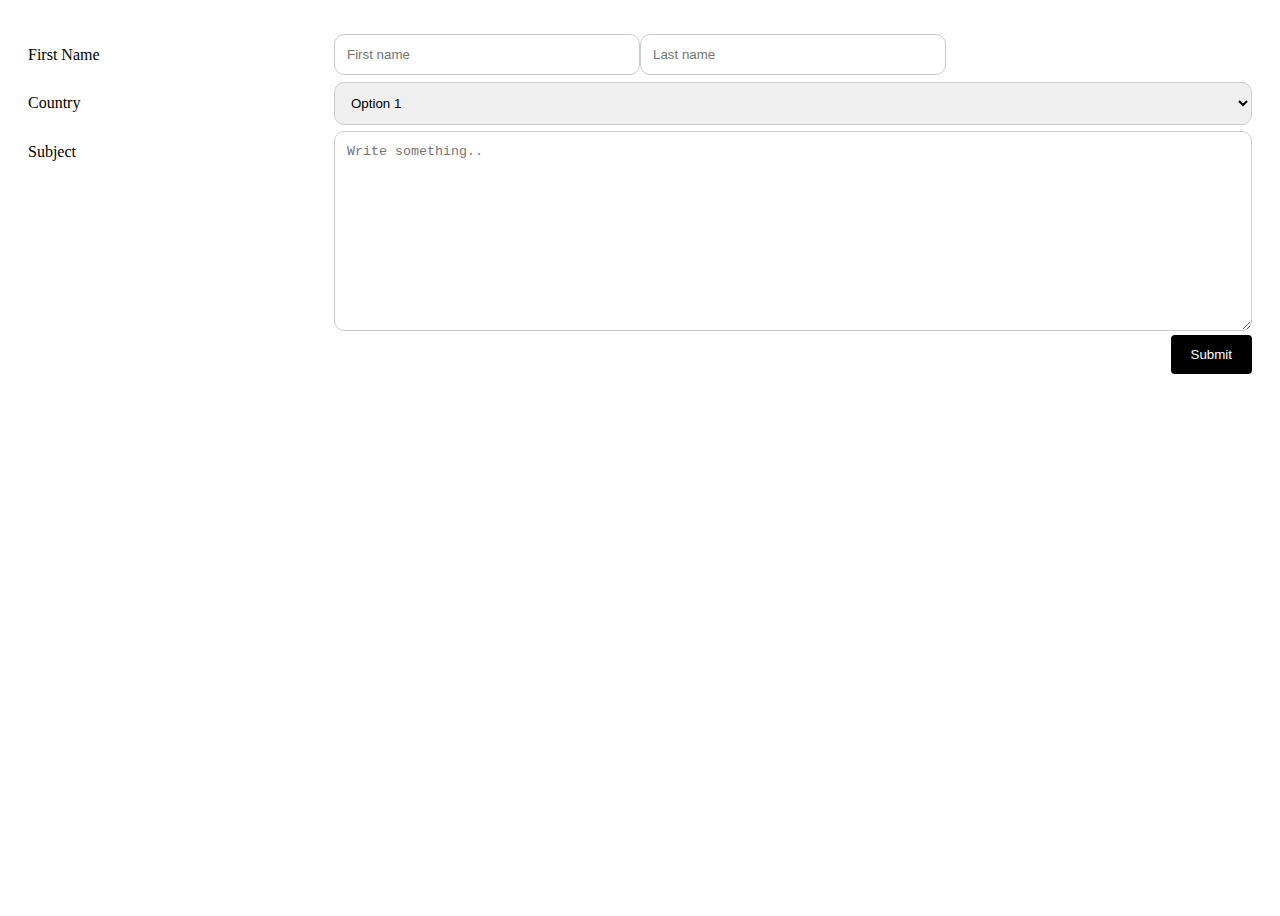
<file: forms/index.html>
<!DOCTYPE html>
<html lang="en">
<head>
    <meta charset="UTF-8">
    <meta name="viewport" content="width=device-width, initial-scale=1.0">
    <link href="./form.css" rel="stylesheet" />
    <title>Html 5 Form</title>
</head>
<body>
    <div class="container">
        <form action="/action_page.php">
        <div class="row">
          <div class="col-25">
            <label for="fname">First Name</label>
          </div>
          <div class="col-25">
            <input type="text" id="fname" name="firstname" placeholder="First name">
          </div>
          <div class="col-25">
            <input type="text" id="lname" name="lastname" placeholder="Last name">
          </div>
        </div>
        <div class="row">
          <div class="col-25">
            <label for="country">Country</label>
          </div>
          <div class="col-75">
            <select id="country" name="country">
              <option value="australia">Option 1</option>
              <option value="canada">Option 2</option>
              <option value="usa">Option 3</option>
            </select>
          </div>
        </div>
        <div class="row">
          <div class="col-25">
            <label for="subject">Subject</label>
          </div>
          <div class="col-75">
            <textarea id="subject" name="subject" placeholder="Write something.." style="height:200px"></textarea>
          </div>
        </div>
        <div class="row">
          <input type="submit" value="Submit">
        </div>
        </form>
      </div>
      
      </body>
      </html>
</body>
</html>
</file>
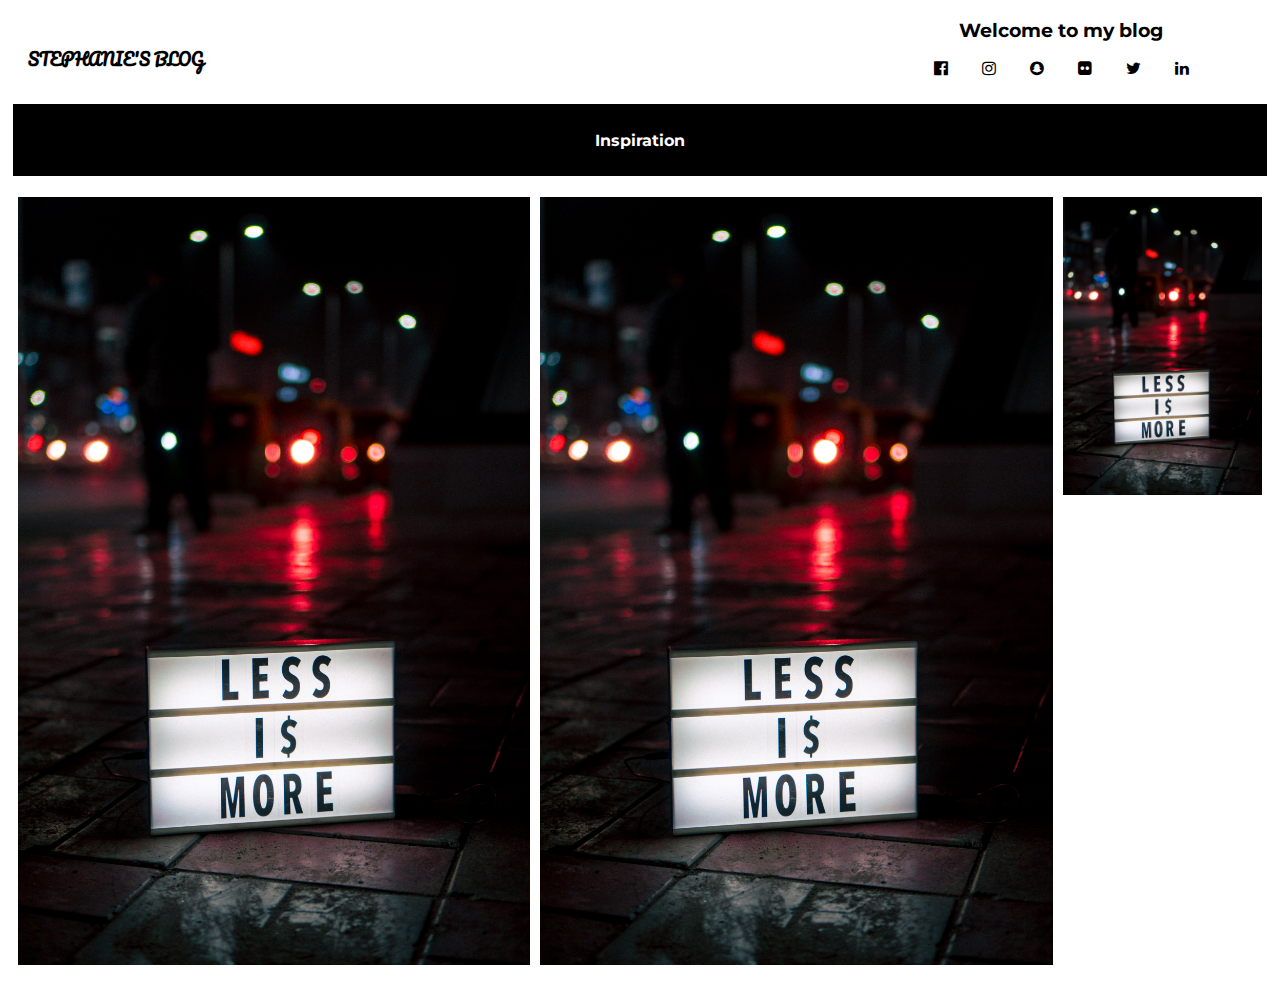
<file: presentation/index.html>
<!DOCTYPE html>
<html lang="en">
<head>
    <meta charset="UTF-8">
    <meta name="viewport" content="width=device-width, initial-scale=1.0">
    <link href="./style.css" rel="stylesheet" />

    <link rel="preconnect" href="https://fonts.gstatic.com">
    <link href="https://fonts.googleapis.com/css2?family=Pacifico&display=swap" rel="stylesheet"> 
     <link href="https://fonts.googleapis.com/css2?family=Montserrat:wght@300&family=Open+Sans&display=swap" rel="stylesheet"> 
       <!-- Download Icons-->
    <link rel="stylesheet" href="https://cdnjs.cloudflare.com/ajax/libs/font-awesome/4.7.0/css/font-awesome.min.css">
    <title>Blogger Lauren</title>
</head>
<body>
    <header>
        <div class="row">
            <div class="col-8 col-s-12">
                <h4 class="logo">STEPHANIE'S BLOG</h4>
            </div>
           <div class="about_header">  
                <h3>Welcome to my blog</h3> 
                <a href="#"><i class="fa fa-facebook-official"></i></a>
                <a href="#"><i class="fa fa-instagram"></i></a>
                <a href="#"><i class="fa fa-snapchat"></i></a>
                <a href="#"><i class="fa fa-flickr"></i></a>
                <a href="#"><i class="fa fa-twitter"></i></a>
                <a href="#"><i class="fa fa-linkedin"></i></a> 
            </div>
        </div>
      </header>
    <div class="row">
        <div class="col-12 col-s-12">
            <div class="inspiration_title">
            <h4>Inspiration</h4>
            </div>
            <div class="row">
            <div class="col-5">
                <p><img src="./img/inspiration1.jpg" alt="inspiration1"></p>
            </div>
            <div class="col-5">
                <p><img src="./img/inspiration1.jpg" alt="inspiration1"></p>
            </div>
            <div class="col-2">
                <p><img src="./img/inspiration1.jpg" alt="inspiration1"></p>
            </div>
            </div>
            <!--<div class="col-4 col-s-12">
                <p><img src="./img/inspiration2.jpg" alt="inspiration2"></p>
                <p><img src="./img/inspiration3.jpg" alt="inspiration3"></p>
            </div> -->
            <!-- <div class="col-3 col-s-12">
                <p><img src="./img/inspiration3.jpg" alt="inspiration3"></p>
                <p><img src="./img/inspiration4.jpg" alt="inspiration4"></p>
            </div> -->
            </div>
            </div>
    </div>
</body>
</html>
</file>
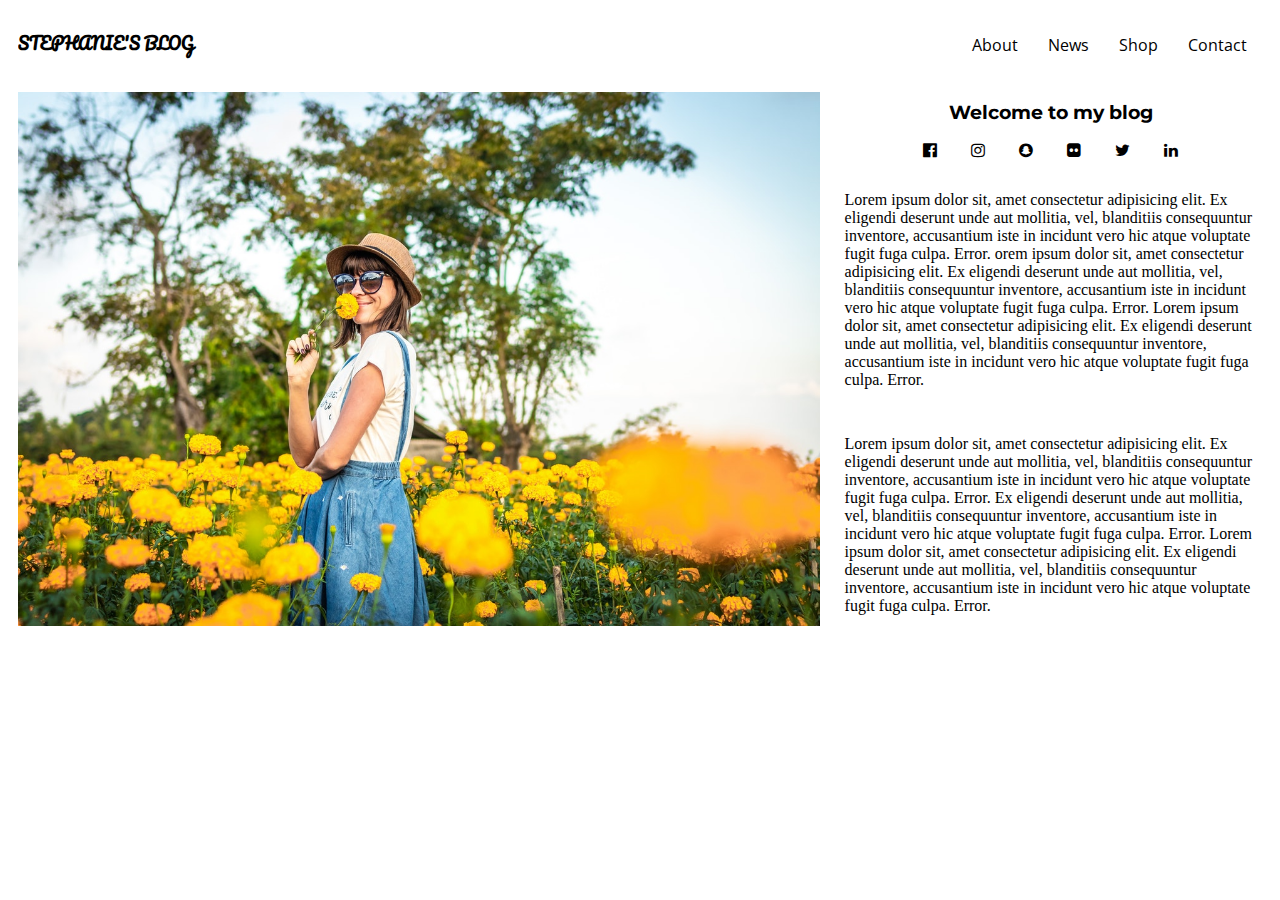
<file: cssWithFlexbox/main.html>
<!DOCTYPE html>
<html lang="en">
<head>
    <meta charset="UTF-8">
    <meta name="viewport" content="width=device-width, initial-scale=1.0">
    <link href="./styles/index.css" rel="stylesheet" />

    <!-- Download Google fonts -->
    <link rel="preconnect" href="https://fonts.gstatic.com">
    
    <!-- Download Font style for logo -->
    <link href="https://fonts.googleapis.com/css2?family=Pacifico&display=swap" rel="stylesheet">

    <!-- Download Font style for header and body-->
    <link href="https://fonts.googleapis.com/css2?family=Montserrat:ital,wght@1,300&family=Open+Sans&display=swap" rel="stylesheet">
    
    <!-- Download Icons-->
    <link rel="stylesheet" href="https://cdnjs.cloudflare.com/ajax/libs/font-awesome/4.7.0/css/font-awesome.min.css">

    <title>Stephanie's Blog</title>
</head>
<body>
  <header class="container">
    <h4 class="logo">STEPHANIE'S BLOG</h4>
    <ol class="nav">
        <li><a href="#about">About</a></li>
        <li><a href="#news">News</a></li>
        <li><a href="#shop">Shop</a></li>
        <li><a href="#contact">Contact</a></li>
    </ol>
  </header> 
  <section>
    <div class="section_container">
    <div class="img_container">
        <img src="./img/header_img.jpg"/>
        <!-- image source is from https://www.pexels.com/ -->
    </div>
    <div class="about">
        <div class="about_header">  
            <h3>Welcome to my blog</h3> 
            <a href="#"><i class="fa fa-facebook-official"></i></a>
            <a href="#"><i class="fa fa-instagram"></i></a>
            <a href="#"><i class="fa fa-snapchat"></i></a>
            <a href="#"><i class="fa fa-flickr"></i></a>
            <a href="#"><i class="fa fa-twitter"></i></a>
            <a href="#"><i class="fa fa-linkedin"></i></a> 
        </div>
        <p>Lorem ipsum dolor sit, amet consectetur adipisicing elit. 
            Ex eligendi deserunt unde aut mollitia, 
        vel, blanditiis consequuntur inventore, accusantium iste in incidunt vero
         hic atque voluptate fugit fuga culpa. Error.
         orem ipsum dolor sit, amet consectetur adipisicing elit. 
            Ex eligendi deserunt unde aut mollitia, 
        vel, blanditiis consequuntur inventore, accusantium iste in incidunt vero
         hic atque voluptate fugit fuga culpa. Error.
         Lorem ipsum dolor sit, amet consectetur adipisicing elit. 
         Ex eligendi deserunt unde aut mollitia, 
     vel, blanditiis consequuntur inventore, accusantium iste in incidunt vero
      hic atque voluptate fugit fuga culpa. Error.
        </p>
         <p>Lorem ipsum dolor sit, amet consectetur adipisicing elit. 
            Ex eligendi deserunt unde aut mollitia, 
        vel, blanditiis consequuntur inventore, accusantium iste in incidunt vero
         hic atque voluptate fugit fuga culpa. Error.
         Ex eligendi deserunt unde aut mollitia, 
         vel, blanditiis consequuntur inventore, accusantium iste in incidunt vero
          hic atque voluptate fugit fuga culpa. Error.
          Lorem ipsum dolor sit, amet consectetur adipisicing elit. 
          Ex eligendi deserunt unde aut mollitia, 
      vel, blanditiis consequuntur inventore, accusantium iste in incidunt vero
       hic atque voluptate fugit fuga culpa. Error.</p>
        </div>
</div>
</section>
</body>
</html>
</file>
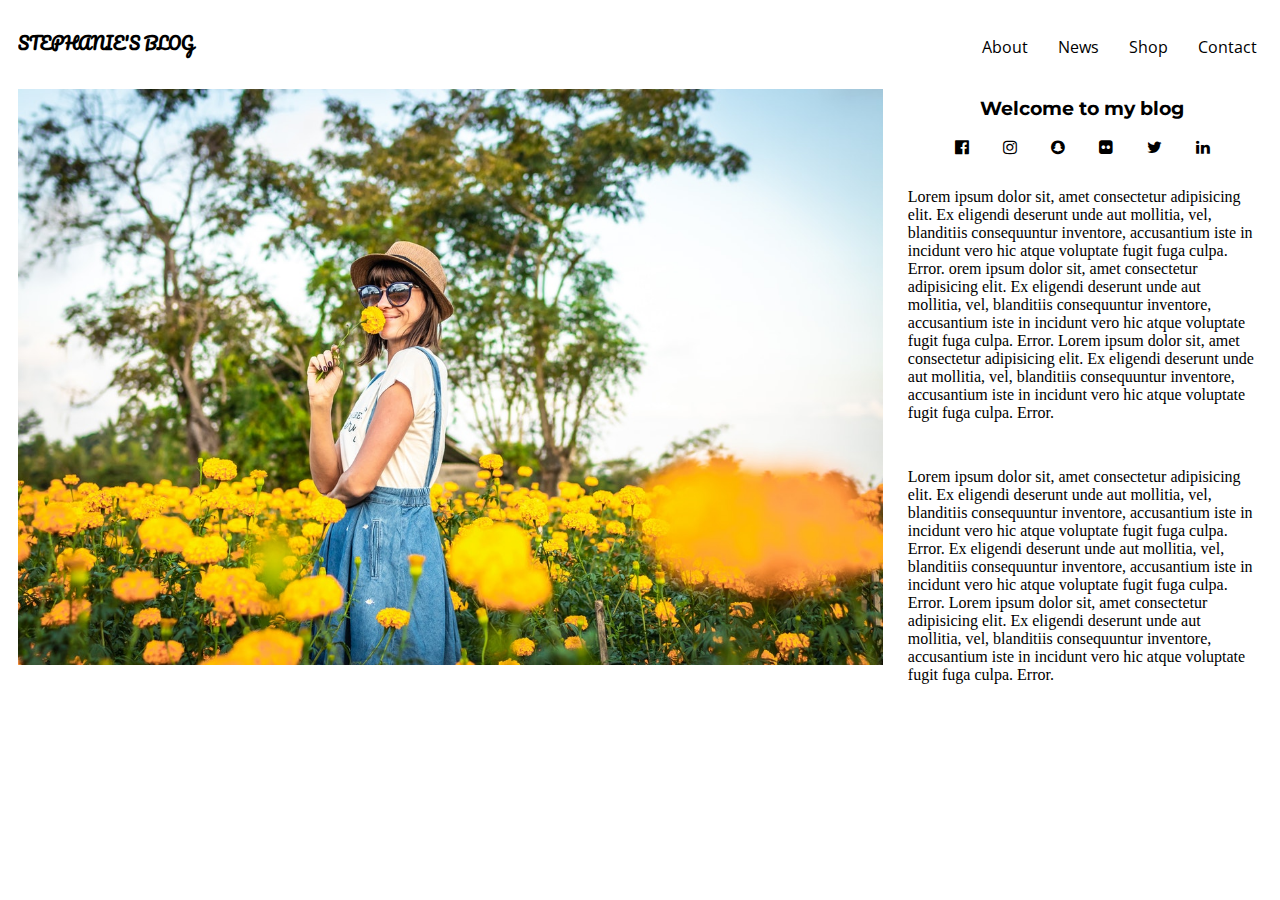
<file: cssWithGrid/main.html>
<!DOCTYPE html>
<html lang="en">
<head>
    <meta charset="UTF-8">
    <meta name="viewport" content="width=device-width, initial-scale=1.0">
    <link href="./styles/index.css" rel="stylesheet" />

    <!-- Download Google fonts -->
    <link rel="preconnect" href="https://fonts.gstatic.com">
    
    <!-- Download Font style for logo -->
    <link href="https://fonts.googleapis.com/css2?family=Pacifico&display=swap" rel="stylesheet">

    <!-- Download Font style for header and body-->
    <link href="https://fonts.googleapis.com/css2?family=Montserrat:ital,wght@1,300&family=Open+Sans&display=swap" rel="stylesheet">
    
    <!-- Download Icons-->
    <link rel="stylesheet" href="https://cdnjs.cloudflare.com/ajax/libs/font-awesome/4.7.0/css/font-awesome.min.css">

    <title>Stephanie's Blog</title>
</head>
<body>
  <header class="grid_container">
    <div class="logo_container">
      <h4 class="logo">STEPHANIE'S BLOG</h4>
    </div>
    <ol class="nav">
        <li><a href="#contact">Contact</a></li>
        <li><a href="#shop">Shop</a></li>
        <li><a href="#news">News</a></li>
        <li><a href="#about">About</a></li>
        </ol>
  </header>
  <section>
    <div class="grid_container">
    <div class="img_container">
        <img src="./img/header_img.jpg"/>
        <!-- image source is from https://www.pexels.com/ -->
    </div>
    <div class="about">
        <div class="about_header">  
            <h3>Welcome to my blog</h3> 
            <a href="#"><i class="fa fa-facebook-official"></i></a>
            <a href="#"><i class="fa fa-instagram"></i></a>
            <a href="#"><i class="fa fa-snapchat"></i></a>
            <a href="#"><i class="fa fa-flickr"></i></a>
            <a href="#"><i class="fa fa-twitter"></i></a>
            <a href="#"><i class="fa fa-linkedin"></i></a> 
        </div>
        <p>Lorem ipsum dolor sit, amet consectetur adipisicing elit. 
            Ex eligendi deserunt unde aut mollitia, 
        vel, blanditiis consequuntur inventore, accusantium iste in incidunt vero
         hic atque voluptate fugit fuga culpa. Error.
         orem ipsum dolor sit, amet consectetur adipisicing elit. 
            Ex eligendi deserunt unde aut mollitia, 
        vel, blanditiis consequuntur inventore, accusantium iste in incidunt vero
         hic atque voluptate fugit fuga culpa. Error.
         Lorem ipsum dolor sit, amet consectetur adipisicing elit. 
         Ex eligendi deserunt unde aut mollitia, 
     vel, blanditiis consequuntur inventore, accusantium iste in incidunt vero
      hic atque voluptate fugit fuga culpa. Error.
        </p>
         <p>Lorem ipsum dolor sit, amet consectetur adipisicing elit. 
            Ex eligendi deserunt unde aut mollitia, 
        vel, blanditiis consequuntur inventore, accusantium iste in incidunt vero
         hic atque voluptate fugit fuga culpa. Error.
         Ex eligendi deserunt unde aut mollitia, 
         vel, blanditiis consequuntur inventore, accusantium iste in incidunt vero
          hic atque voluptate fugit fuga culpa. Error.
          Lorem ipsum dolor sit, amet consectetur adipisicing elit. 
          Ex eligendi deserunt unde aut mollitia, 
      vel, blanditiis consequuntur inventore, accusantium iste in incidunt vero
       hic atque voluptate fugit fuga culpa. Error.</p>
    </div>
    </div>

    
</section>
</body>
</html>
</file>
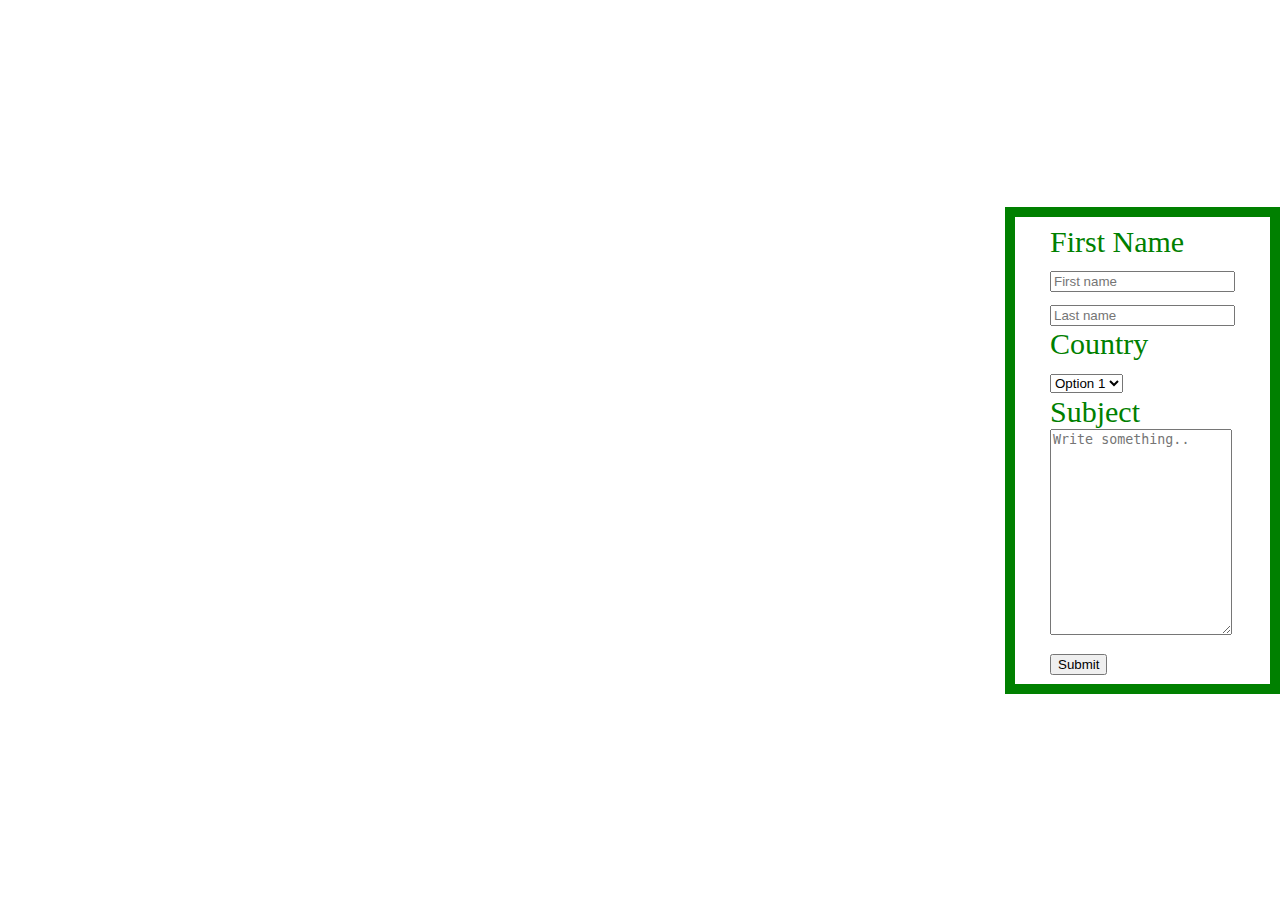
<file: forms/main.html>
<!DOCTYPE html>
<html lang="en">
<head>
    <meta charset="UTF-8">
    <meta name="viewport" content="width=device-width, initial-scale=1.0">
    <title>Document</title>
    <style>
   html, 
        body { 
            margin: 0; 
            padding: 0; 
            height: 100vh; 
        } 
  
        .pos { 
            display: flex; 
            justify-content: flex-end; 
            align-items: center; 
            height: 100vh; 
        } 
  
        .deets { 
            padding: 8px 35px; 
            font-size: 30px; 
            color: green; 
            border: 10px solid green; 
        } 
    </style> 
</head> 
  
<body> 
  
    </style>
</head>
<body>
    <div class="pos"> 
            <form action="/action_page.php" class="deets">
                <div class="row">
                  <div class="col-25">
                    <label for="fname">First Name</label>
                  </div>
                  <div class="col-25">
                    <input type="text" id="fname" name="firstname" placeholder="First name">
                  </div>
                  <div class="col-25">
                    <input type="text" id="lname" name="lastname" placeholder="Last name">
                  </div>
                </div>
                <div class="row">
                  <div class="col-25">
                    <label for="country">Country</label>
                  </div>
                  <div class="col-75">
                    <select id="country" name="country">
                      <option value="australia">Option 1</option>
                      <option value="canada">Option 2</option>
                      <option value="usa">Option 3</option>
                    </select>
                  </div>
                </div>
                <div class="row">
                  <div class="col-25">
                    <label for="subject">Subject</label>
                  </div>
                  <div class="col-75">
                    <textarea id="subject" name="subject" placeholder="Write something.." style="height:200px"></textarea>
                  </div>
                </div>
                <div class="row">
                  <input type="submit" value="Submit">
                </div>
                </form>
    </div> 
</body>
</html>
</file>
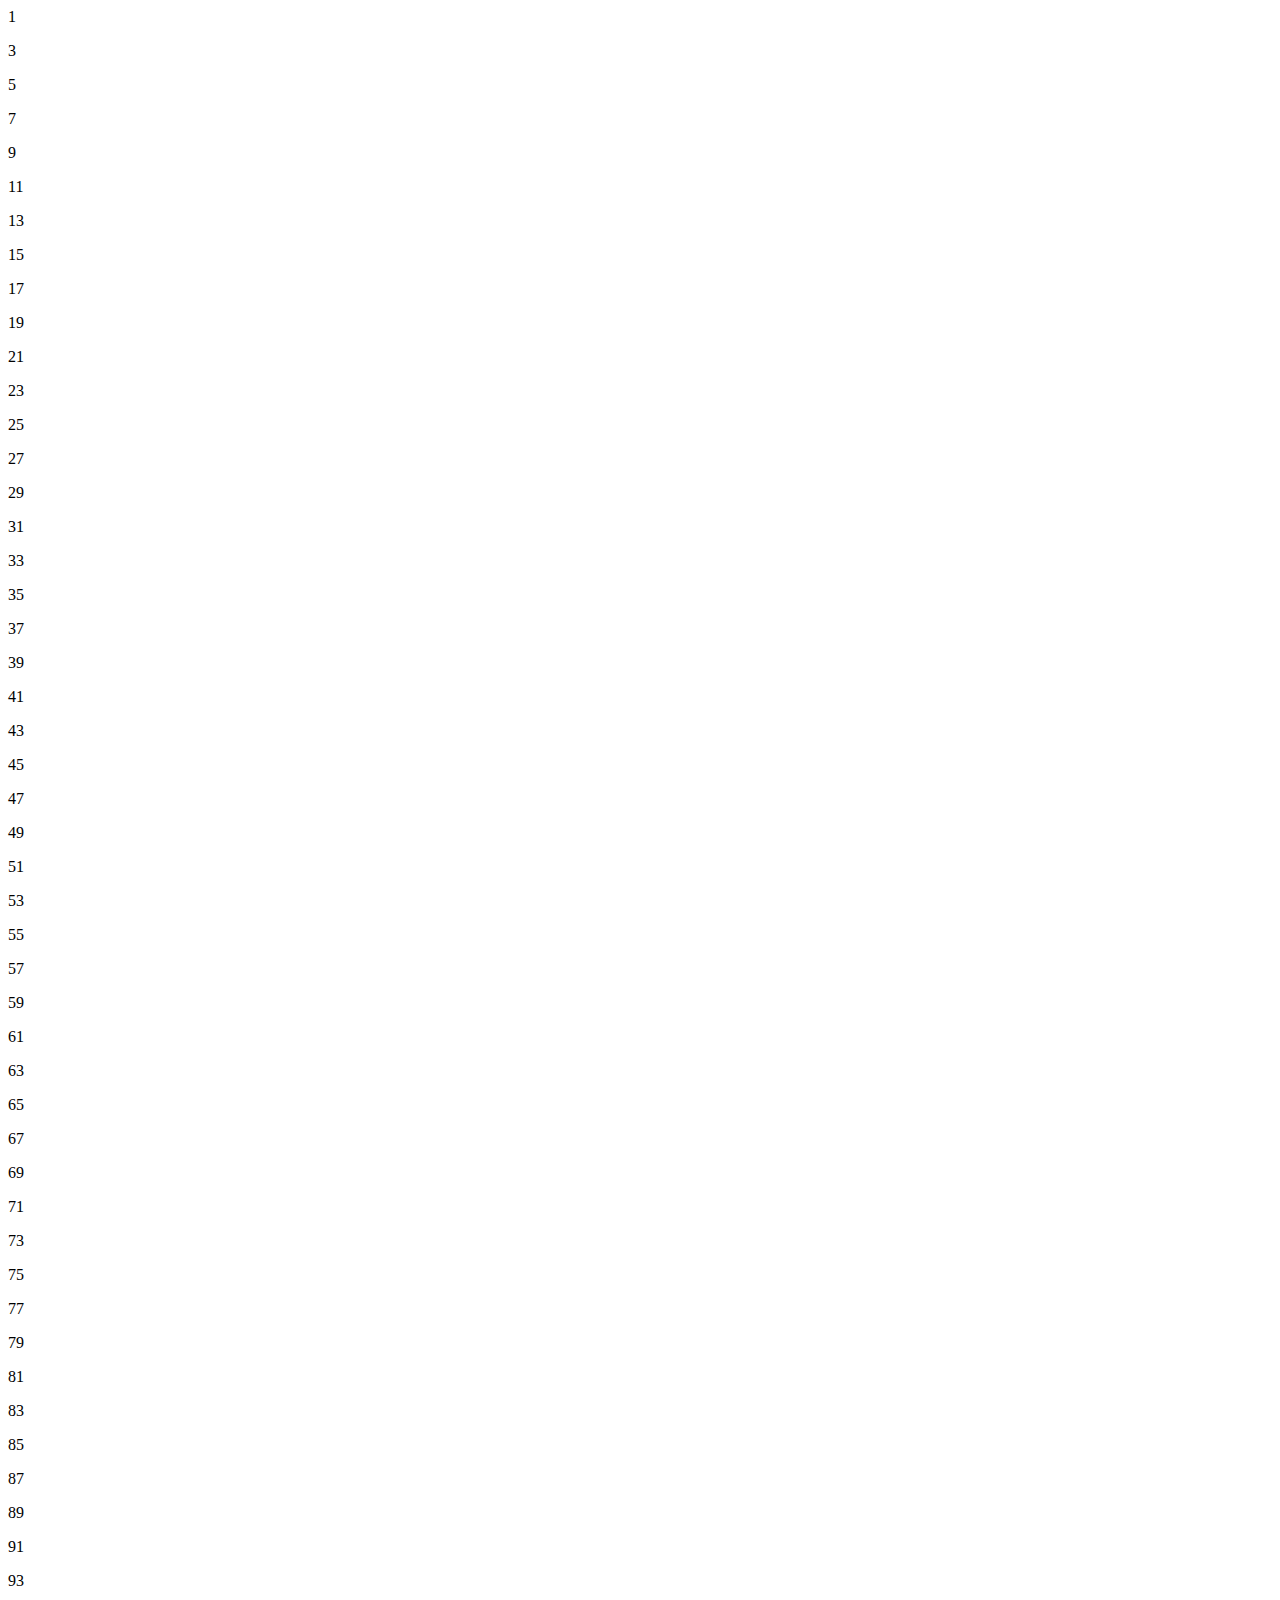
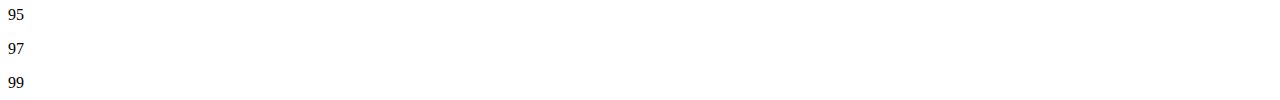
<file: javascriptLec/main.html>
<!DOCTYPE html>
<html lang="en">
<head>
    <meta charset="UTF-8">
    <meta name="viewport" content="width=device-width, initial-scale=1.0">
    <title>Document</title>
    <script src="script.js"></script>
</head>
<body onload="printNumbers()">
    <p> JavaScript Examples Below:</p>
    <script> console.log('I am document.write function');</script>
</body>
</html>
</file>
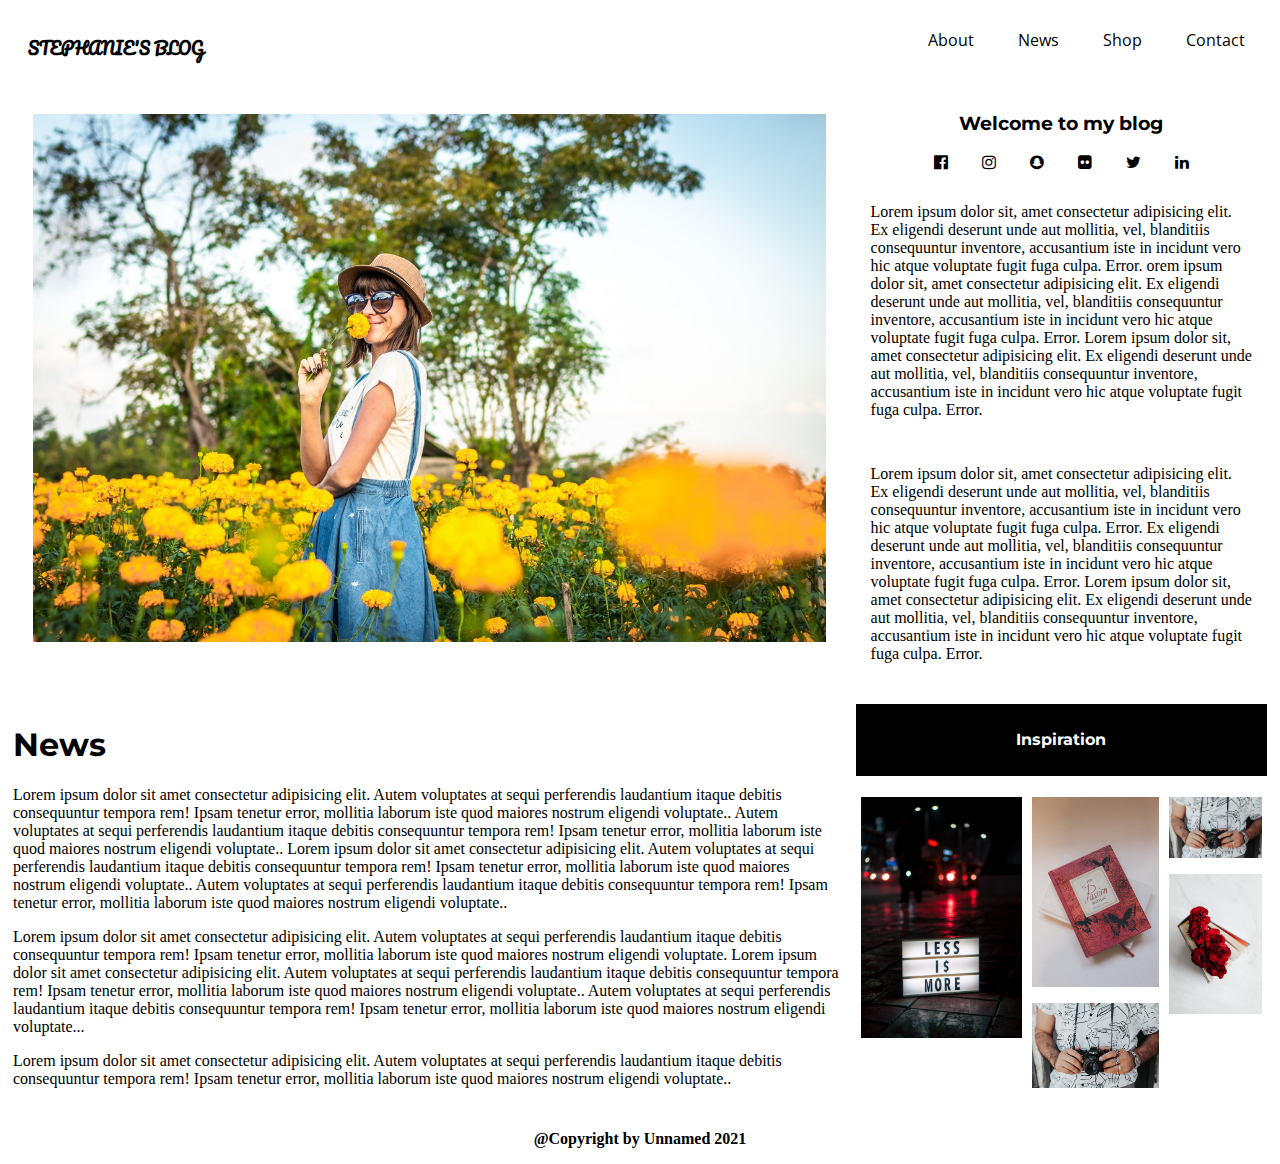
<file: onlycss/main.html>
<!DOCTYPE html>
<html lang="en">
<head>
    <meta charset="UTF-8">
    <meta name="viewport" content="width=device-width, initial-scale=1.0">
    <link href="./styles/index.css" rel="stylesheet" />

    <!-- Download Google fonts -->
    <link rel="preconnect" href="https://fonts.gstatic.com">
    
    <!-- Download Font style for logo -->
    <link href="https://fonts.googleapis.com/css2?family=Pacifico&display=swap" rel="stylesheet">

    <!-- Download Font style for header and body-->
    <link href="https://fonts.googleapis.com/css2?family=Montserrat:ital,wght@1,300&family=Open+Sans&display=swap" rel="stylesheet">
    
    <!-- Download Icons-->
    <link rel="stylesheet" href="https://cdnjs.cloudflare.com/ajax/libs/font-awesome/4.7.0/css/font-awesome.min.css">

    <title>Stephanie's Blog</title>
</head>
<body>
  <header>
    <div class="row">
        <div class="col-8 col-s-12">
            <h4 class="logo">STEPHANIE'S BLOG</h4>
        </div>
        <ol class="nav col-4 col-s-12">
            <li><a href="#contact">Contact</a></li>
            <li><a href="#shop">Shop</a></li>
            <li><a href="#news">News</a></li>
            <li><a href="#about">About</a></li>
          </ol>
    </div>
  </header>
  <section>
    <div class="row" id="about">
        <div class="col-8 col-s-12">
            <img src="./img/header_img.jpg" class="header_img"/>
            <!-- image source is from https://www.pexels.com/ -->
        </div>
        <div class="col-4 col-s-12 about">
            <div class="about_header">  
                <h3>Welcome to my blog</h3> 
                <a href="#"><i class="fa fa-facebook-official"></i></a>
                <a href="#"><i class="fa fa-instagram"></i></a>
                <a href="#"><i class="fa fa-snapchat"></i></a>
                <a href="#"><i class="fa fa-flickr"></i></a>
                <a href="#"><i class="fa fa-twitter"></i></a>
                <a href="#"><i class="fa fa-linkedin"></i></a> 
            </div>
            <p>Lorem ipsum dolor sit, amet consectetur adipisicing elit. 
                Ex eligendi deserunt unde aut mollitia, 
            vel, blanditiis consequuntur inventore, accusantium iste in incidunt vero
             hic atque voluptate fugit fuga culpa. Error.
             orem ipsum dolor sit, amet consectetur adipisicing elit. 
                Ex eligendi deserunt unde aut mollitia, 
            vel, blanditiis consequuntur inventore, accusantium iste in incidunt vero
             hic atque voluptate fugit fuga culpa. Error.
             Lorem ipsum dolor sit, amet consectetur adipisicing elit. 
             Ex eligendi deserunt unde aut mollitia, 
         vel, blanditiis consequuntur inventore, accusantium iste in incidunt vero
          hic atque voluptate fugit fuga culpa. Error.
            </p>
             <p>Lorem ipsum dolor sit, amet consectetur adipisicing elit. 
                Ex eligendi deserunt unde aut mollitia, 
            vel, blanditiis consequuntur inventore, accusantium iste in incidunt vero
             hic atque voluptate fugit fuga culpa. Error.
             Ex eligendi deserunt unde aut mollitia, 
             vel, blanditiis consequuntur inventore, accusantium iste in incidunt vero
              hic atque voluptate fugit fuga culpa. Error.
              Lorem ipsum dolor sit, amet consectetur adipisicing elit. 
              Ex eligendi deserunt unde aut mollitia, 
          vel, blanditiis consequuntur inventore, accusantium iste in incidunt vero
           hic atque voluptate fugit fuga culpa. Error.</p>
            </div>
    </div>

   <div class="row">
    <div class="col-8 col-s-12" id="news">
        <h1>News</h1>
        <p>Lorem ipsum dolor sit amet consectetur adipisicing elit. 
          Autem voluptates at sequi perferendis laudantium itaque debitis consequuntur tempora rem!
           Ipsam tenetur error, mollitia laborum iste quod maiores nostrum eligendi voluptate..
           Autem voluptates at sequi perferendis laudantium itaque debitis consequuntur tempora rem!
           Ipsam tenetur error, mollitia laborum iste quod maiores nostrum eligendi voluptate..
           Lorem ipsum dolor sit amet consectetur adipisicing elit. 
          Autem voluptates at sequi perferendis laudantium itaque debitis consequuntur tempora rem!
           Ipsam tenetur error, mollitia laborum iste quod maiores nostrum eligendi voluptate..
           Autem voluptates at sequi perferendis laudantium itaque debitis consequuntur tempora rem!
           Ipsam tenetur error, mollitia laborum iste quod maiores nostrum eligendi voluptate..
        </p>
        <p>Lorem ipsum dolor sit amet consectetur adipisicing elit. 
        Autem voluptates at sequi perferendis laudantium itaque debitis consequuntur tempora rem!
          Ipsam tenetur error, mollitia laborum iste quod maiores nostrum eligendi voluptate.
          Lorem ipsum dolor sit amet consectetur adipisicing elit. 
          Autem voluptates at sequi perferendis laudantium itaque debitis consequuntur tempora rem!
           Ipsam tenetur error, mollitia laborum iste quod maiores nostrum eligendi voluptate..
           Autem voluptates at sequi perferendis laudantium itaque debitis consequuntur tempora rem!
           Ipsam tenetur error, mollitia laborum iste quod maiores nostrum eligendi voluptate...</p>
        <p>Lorem ipsum dolor sit amet consectetur adipisicing elit. 
        Autem voluptates at sequi perferendis laudantium itaque debitis consequuntur tempora rem!
          Ipsam tenetur error, mollitia laborum iste quod maiores nostrum eligendi voluptate..</p>
      </div>
    
    <div class="col-4 col-s-12">
    <!-- Inspiration -->
    <div>
    <div class="inspiration_title">
    <h4>Inspiration</h4>
    </div>
    <div>
    <div class="col-5 col-s-12">
        <p><img src="./img/inspiration1.jpg" alt="inspiration1"></p>
    </div>
    <div class="col-4 col-s-12">
        <p><img src="./img/inspiration2.jpg" alt="inspiration2"></p>
        <p><img src="./img/inspiration3.jpg" alt="inspiration3"></p>
    </div>
    <div class="col-3 col-s-12">
        <p><img src="./img/inspiration3.jpg" alt="inspiration3"></p>
        <p><img src="./img/inspiration4.jpg" alt="inspiration4"></p>
    </div>
    </div>
    </div>
    </div>
   </div>
  </section>
  <div class="footer">
    <p>@Copyright by Unnamed 2021</p>
  </div>
</body>
</html>
</file>
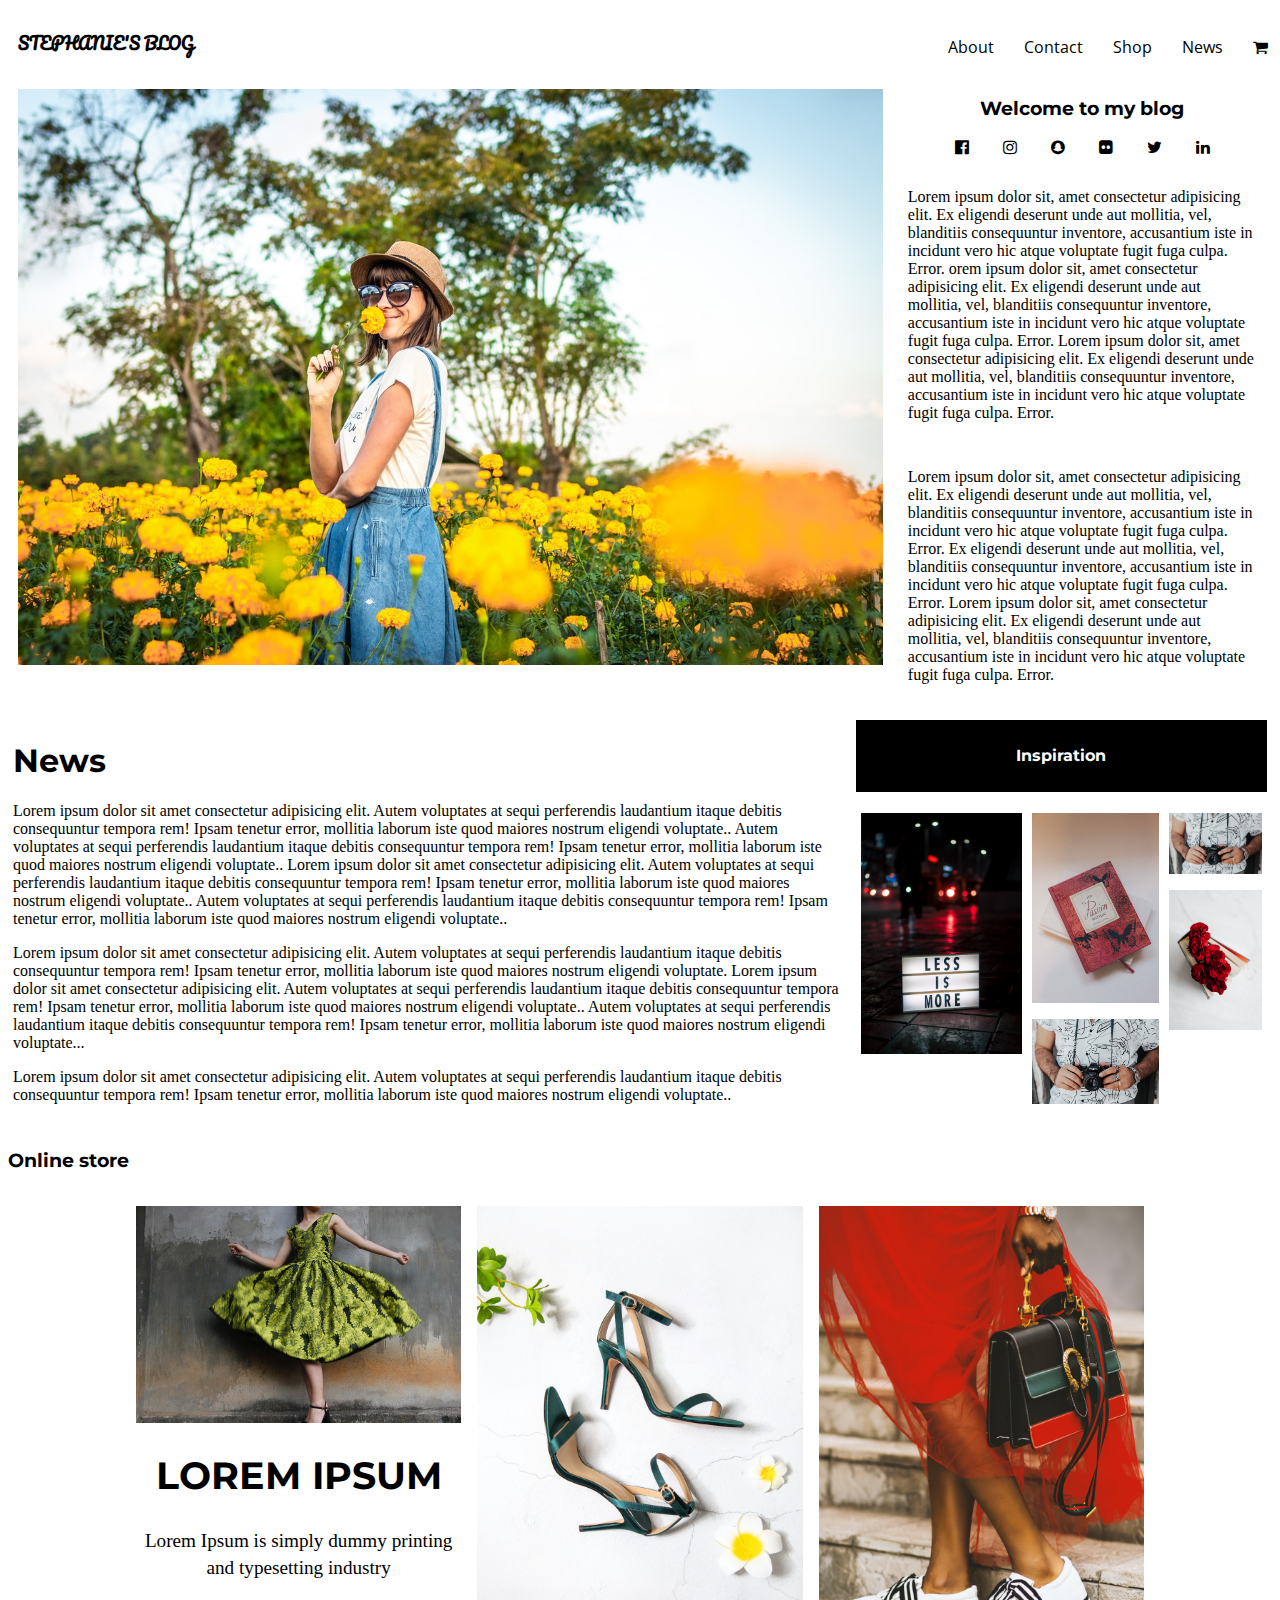
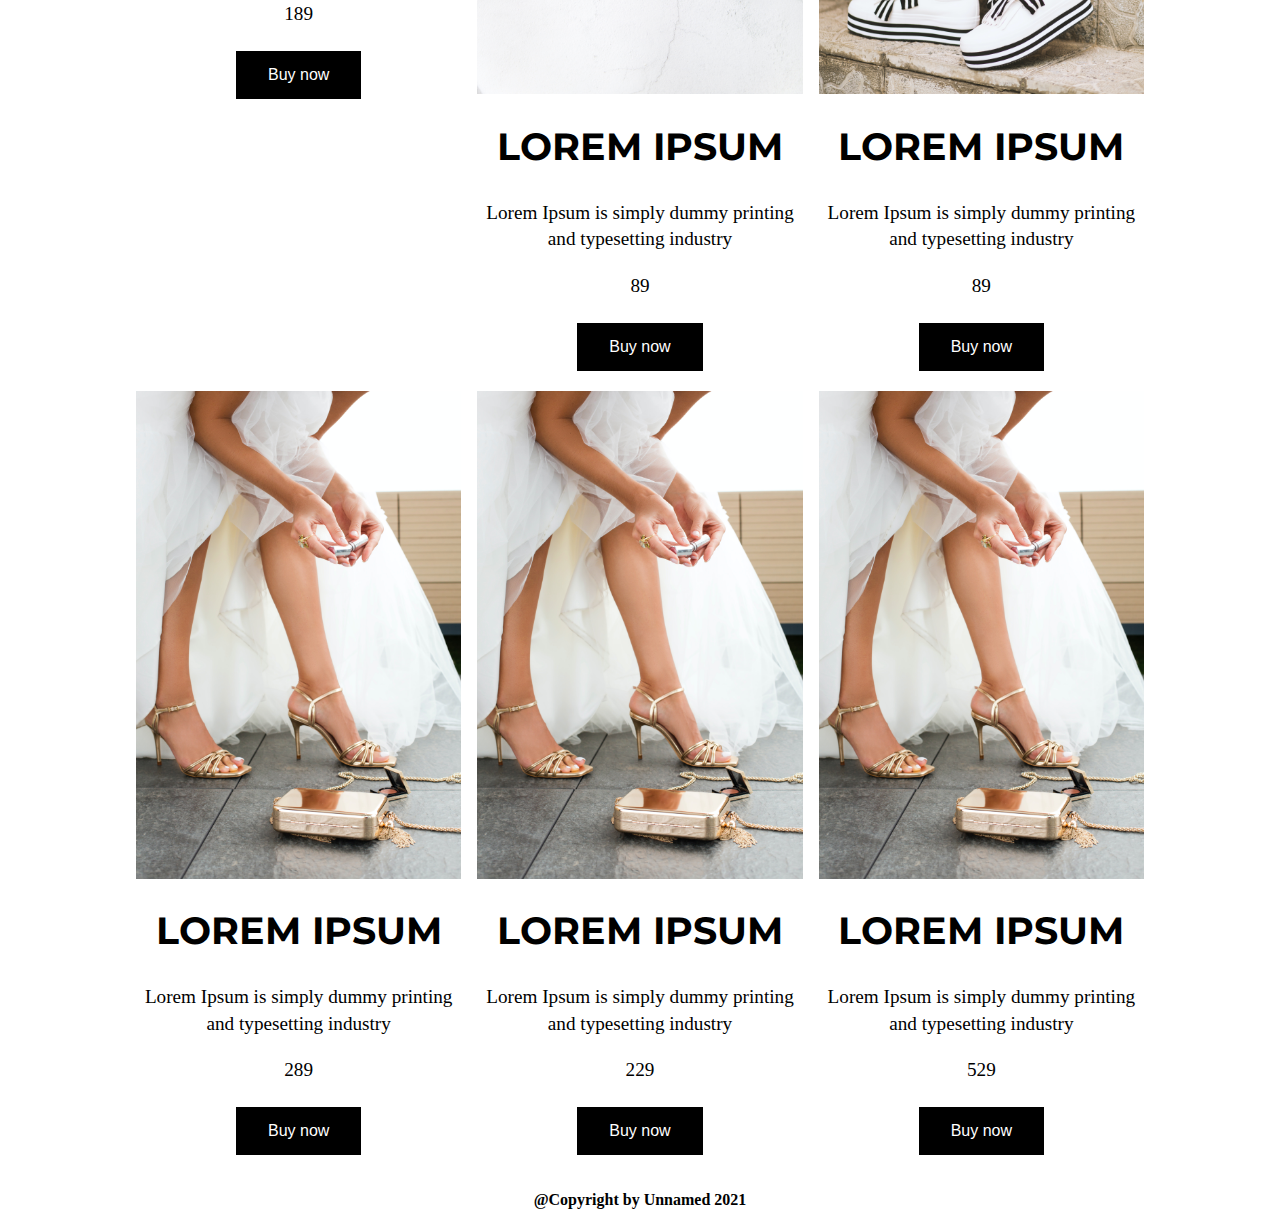
<file: shoppingCart/main.html>
<!DOCTYPE html>
<html lang="en">
<head>
    <meta charset="UTF-8">
    <meta name="viewport" content="width=device-width, initial-scale=1.0">
    <link href="./styles/index.css" rel="stylesheet" />
    <link href="./styles/cart.css" rel="stylesheet" />
    <link href="./styles/custom.css" rel="stylesheet" />
    <link href="./styles/shop.css" rel="stylesheet" />

    <!-- Download Google fonts -->
    <link rel="preconnect" href="https://fonts.gstatic.com">
    
    <!-- Download Font style for logo -->
    <link href="https://fonts.googleapis.com/css2?family=Pacifico&display=swap" rel="stylesheet">

    <!-- Download Font style for header and body-->
    <link href="https://fonts.googleapis.com/css2?family=Montserrat:ital,wght@1,300&family=Open+Sans&display=swap" rel="stylesheet">
    
    <!-- Download Icons-->
    <link rel="stylesheet" href="https://cdnjs.cloudflare.com/ajax/libs/font-awesome/4.7.0/css/font-awesome.min.css">

    <title>Stephanie's Blog</title>
</head>
<body>
  <header class="grid_container">
    <div class="logo_container">
      <h4 class="logo">STEPHANIE'S BLOG</h4>
    </div>
    <ol class="nav">
        <li><a href="#about">About</a></li>
        <li><a href="#contact">Contact</a></li>
        <li><a href="#shop">Shop</a></li>
        <li><a href="#news">News</a></li>
        <li><a href='#displayCart'><i class="fa fa-shopping-cart"></i></a></li>
    </ol>
    <div class="overlay" id="displayCart">
       <div class="overlay_container">
        <a href=''><i class="fa fa-close" style="color: white"></i></a>
       </div>
        <ul id="cartItems" class="items">
            Item price
        </ul>
    </div>
  </header>
  <section>
    <div class="grid_container">
    <div class="img_container">
        <img src="./img/header_img.jpg"/>
        <!-- image source is from https://www.pexels.com/ -->
    </div>
    <div class="about">
        <div class="about_header">  
            <h3>Welcome to my blog</h3> 
            <a href="#"><i class="fa fa-facebook-official"></i></a>
            <a href="#"><i class="fa fa-instagram"></i></a>
            <a href="#"><i class="fa fa-snapchat"></i></a>
            <a href="#"><i class="fa fa-flickr"></i></a>
            <a href="#"><i class="fa fa-twitter"></i></a>
            <a href="#"><i class="fa fa-linkedin"></i></a> 
        </div>
        <p>Lorem ipsum dolor sit, amet consectetur adipisicing elit. 
            Ex eligendi deserunt unde aut mollitia, 
        vel, blanditiis consequuntur inventore, accusantium iste in incidunt vero
         hic atque voluptate fugit fuga culpa. Error.
         orem ipsum dolor sit, amet consectetur adipisicing elit. 
            Ex eligendi deserunt unde aut mollitia, 
        vel, blanditiis consequuntur inventore, accusantium iste in incidunt vero
         hic atque voluptate fugit fuga culpa. Error.
         Lorem ipsum dolor sit, amet consectetur adipisicing elit. 
         Ex eligendi deserunt unde aut mollitia, 
     vel, blanditiis consequuntur inventore, accusantium iste in incidunt vero
      hic atque voluptate fugit fuga culpa. Error.
        </p>
         <p>Lorem ipsum dolor sit, amet consectetur adipisicing elit. 
            Ex eligendi deserunt unde aut mollitia, 
        vel, blanditiis consequuntur inventore, accusantium iste in incidunt vero
         hic atque voluptate fugit fuga culpa. Error.
         Ex eligendi deserunt unde aut mollitia, 
         vel, blanditiis consequuntur inventore, accusantium iste in incidunt vero
          hic atque voluptate fugit fuga culpa. Error.
          Lorem ipsum dolor sit, amet consectetur adipisicing elit. 
          Ex eligendi deserunt unde aut mollitia, 
      vel, blanditiis consequuntur inventore, accusantium iste in incidunt vero
       hic atque voluptate fugit fuga culpa. Error.</p>
    </div>
    </div>
    <div class="row">
        <div class="col-8 col-s-12" id="news">
            <h1>News</h1>
            <p>Lorem ipsum dolor sit amet consectetur adipisicing elit. 
              Autem voluptates at sequi perferendis laudantium itaque debitis consequuntur tempora rem!
               Ipsam tenetur error, mollitia laborum iste quod maiores nostrum eligendi voluptate..
               Autem voluptates at sequi perferendis laudantium itaque debitis consequuntur tempora rem!
               Ipsam tenetur error, mollitia laborum iste quod maiores nostrum eligendi voluptate..
               Lorem ipsum dolor sit amet consectetur adipisicing elit. 
              Autem voluptates at sequi perferendis laudantium itaque debitis consequuntur tempora rem!
               Ipsam tenetur error, mollitia laborum iste quod maiores nostrum eligendi voluptate..
               Autem voluptates at sequi perferendis laudantium itaque debitis consequuntur tempora rem!
               Ipsam tenetur error, mollitia laborum iste quod maiores nostrum eligendi voluptate..
            </p>
            <p>Lorem ipsum dolor sit amet consectetur adipisicing elit. 
            Autem voluptates at sequi perferendis laudantium itaque debitis consequuntur tempora rem!
              Ipsam tenetur error, mollitia laborum iste quod maiores nostrum eligendi voluptate.
              Lorem ipsum dolor sit amet consectetur adipisicing elit. 
              Autem voluptates at sequi perferendis laudantium itaque debitis consequuntur tempora rem!
               Ipsam tenetur error, mollitia laborum iste quod maiores nostrum eligendi voluptate..
               Autem voluptates at sequi perferendis laudantium itaque debitis consequuntur tempora rem!
               Ipsam tenetur error, mollitia laborum iste quod maiores nostrum eligendi voluptate...</p>
            <p>Lorem ipsum dolor sit amet consectetur adipisicing elit. 
            Autem voluptates at sequi perferendis laudantium itaque debitis consequuntur tempora rem!
              Ipsam tenetur error, mollitia laborum iste quod maiores nostrum eligendi voluptate..</p>
          </div>
        
        <div class="col-4 col-s-12">
        <!-- Inspiration -->
        <div>
        <div class="inspiration_title">
        <h4>Inspiration</h4>
        </div>
        <div>
        <div class="col-5 col-s-12">
            <p><img src="./img/inspiration1.jpg" alt="inspiration1"></p>
        </div>
        <div class="col-4 col-s-12">
            <p><img src="./img/inspiration2.jpg" alt="inspiration2"></p>
            <p><img src="./img/inspiration3.jpg" alt="inspiration3"></p>
        </div>
        <div class="col-3 col-s-12">
            <p><img src="./img/inspiration3.jpg" alt="inspiration3"></p>
            <p><img src="./img/inspiration4.jpg" alt="inspiration4"></p>
        </div>
        </div>
        </div>
        </div>
       </div>    
  </section>
  <section>
    <h3>Online store</h3> 
    <div class="products" id="shop">
        <div class="wrapper">
            <div class="auto-grid">
              <div>  
                  <figure>
                <img src="./img/cart1.jpg" alt="Product Image" class="product-image">
                </figure>
                <div class="info">
                    <h1>LOREM IPSUM</h1>
                    <p>
                    Lorem Ipsum is simply dummy
                    printing and typesetting industry
                    </p>
                </div>
        
                <div class="price">
                    <p id="product1">189</p>
                    <button class="button" onclick="addToShoppingCart('product1')">
                    Buy now
                </button>
            </div>
          </div>
          <div>  
            <figure>
          <img src="./img/cart2.jpg" alt="Product Image" class="product-image">
          </figure>
          <div class="info">
              <h1>LOREM IPSUM</h1>
              <p>
              Lorem Ipsum is simply dummy
              printing and typesetting industry
              </p>
          </div>
  
          <div class="price">
              <p id="product2">89</p>
              <button class="button" onclick="addToShoppingCart('product2')">
              Buy now
          </button>
      </div>
          </div>
          <div>  
            <figure>
          <img src="./img/cart3.jpg" alt="Product Image" class="product-image">
          </figure>
          <div class="info">
              <h1>LOREM IPSUM</h1>
              <p>
              Lorem Ipsum is simply dummy
              printing and typesetting industry
              </p>
          </div>
  
          <div class="price">
              <p id="product3">89</p>
              <button class="button" onclick="addToShoppingCart('product3')">
              Buy now
          </button>
      </div>
          </div>
          <div>  
            <figure>
          <img src="./img/cart4.jpg" alt="Product Image" class="product-image">
          </figure>
          <div class="info">
              <h1>LOREM IPSUM</h1>
              <p>
              Lorem Ipsum is simply dummy
              printing and typesetting industry
              </p>
          </div>
  
          <div class="price">
              <p id="product4">289</p>
              <button class="button" onclick="addToShoppingCart('product4')">
              Buy now
          </button>
      </div>
          </div>
          <div>  
            <figure>
          <img src="./img/cart4.jpg" alt="Product Image" class="product-image">
          </figure>
          <div class="info">
              <h1>LOREM IPSUM</h1>
              <p>
              Lorem Ipsum is simply dummy
              printing and typesetting industry
              </p>
          </div>
  
          <div class="price">
              <p id="product5">229</p>
              <button class="button" onclick="addToShoppingCart('product5')">
              Buy now
          </button>
      </div>
          </div>
          <div>  
            <figure>
          <img src="./img/cart4.jpg" alt="Product Image" class="product-image">
          </figure>
          <div class="info">
              <h1>LOREM IPSUM</h1>
              <p>
              Lorem Ipsum is simply dummy
              printing and typesetting industry
              </p>
          </div>
  
          <div class="price">
              <p id="product6">529</p>
              <button class="button" onclick="addToShoppingCart('product6')">
              Buy now
          </button>
      </div>
          </div>
        </div>
</section>
<div class="footer">
    <p>@Copyright by Unnamed 2021</p>
  </div>
<script src="./js/main.js"></script>
</body>
</html>
</file>
<file: forms/form.css>
* {
    box-sizing: border-box;
  }
  
  input[type=text], select, textarea {
    width: 100%;
    padding: 12px;
    border: 1px solid #ccc;
    border-radius: 10px;
    resize: vertical;
  }
  
  label {
    padding: 12px 12px 12px 0;
    display: inline-block;
  }
  
  input[type=submit] {
    background-color: #000;
    color: white;
    padding: 12px 20px;
    border: none;
    border-radius: 4px;
    cursor: pointer;
    float: right;
  }
  
  input[type=submit]:hover {
    background-color: #384739;
  }
  
  .container {
    border-radius: 5px;
    padding: 20px;
    height: 100vh;
  }
  
  .col-50 {
    float: left;
    width: 50%;
    margin-top: 6px;
  }

  .col-25 {
    float: left;
    width: 25%;
    margin-top: 6px;
  }
  
  .col-75 {
    float: left;
    width: 75%;
    margin-top: 6px;
  }
  
  /* Clear floats after the columns */
  .row:after {
    content: "";
    display: table;
    clear: both;
    width: 600px;
  }
  
  @media screen and (max-width: 600px) {
    .col-25, .col-50, .col-75, input[type=submit] {
      width: 100%;
      margin-top: 0;
    }
  }
</file>
<file: presentation/style.css>
h1,h2,h3,h4,h5,h6 {
    font-family: 'Montserrat', sans-serif;
}
  
header {
    position: sticky;
    position: -webkit-sticky;
    top: 0;
    background-color: white;
}
.logo {
    font-family: 'Pacifico', cursive;
    text-align: center;
}
.inspiration_title{
    background-color: black;
    padding:5px;
    text-align: center;
    color: white;
  }
.about_header{
    text-align: center;
   }
.about p, a{
    padding: 15px; /*Adds padding around the about me content*/
    color: black;
   }
   
img{
    max-width: 100%;
    max-height: 100%;
}
.nav{
    list-style-type:none;
    font-family: 'Open Sans', sans-serif;
}


.nav li {
    float: right;
  }

.nav li a {
    color: black;
    padding: 22px 22px;
    text-decoration: none;
  }

  .nav li a:hover:not(.active) {
    background-color: #111;
    color: white;
  }

/* Custom responsive layout */
* {
    box-sizing: border-box; 
  }
  
/* For mobile phones: */
[class*="col-"] {
    width: 100%;
    float: left;
    padding: 5px;
  }
  .row::after {
    content: "";
    clear: both; /*Remove floating elements around row element*/
    display: table; 
  }
  
  @media only screen and (min-width: 600px) {
    /* For tablets: */
    .col-s-1 {width: 8.33%;}
    .col-s-2 {width: 16.66%;}
    .col-s-3 {width: 25%;}
    .col-s-4 {width: 33.33%;}
    .col-s-5 {width: 41.66%;}
    .col-s-6 {width: 50%;}
    .col-s-7 {width: 58.33%;}
    .col-s-8 {width: 66.66%;}
    .col-s-9 {width: 75%;}
    .col-s-10 {width: 83.33%;}
    .col-s-11 {width: 91.66%;}
    .col-s-12 {width: 100%;}
  }
  
  @media only screen and (min-width: 768px) {
    /* For desktop: */
    .col-1 {width: 8.33%;}
    .col-2 {width: 16.66%;}
    .col-3 {width: 25%;}
    .col-4 {width: 33.33%;}
    .col-5 {width: 41.66%;}
    .col-6 {width: 50%;}
    .col-7 {width: 58.33%;}
    .col-8 {width: 66.66%;}
    .col-9 {width: 75%;}
    .col-10 {width: 83.33%;}
    .col-11 {width: 91.66%;}
    .col-12 {width: 100%;}
    .logo {
      text-align: unset;
      padding-left: 15px;
    }
  }
</file>
<file: cssWithFlexbox/styles/index.css>
* {
  box-sizing: border-box; 
  /*The box sizing property specifies how the total width and height of all elements in the html or 
  selectors in the css are calculated. Read more here: https://developer.mozilla.org/en-US/docs/Web/CSS/box-sizing*/
}

/*Specifies the font-family that should be used in the html*/
h1,h2,h3,h4,h5,h6 {
  font-family: 'Montserrat', sans-serif;
  /* font-family: 'Open Sans', sans-serif; */
}

/*Allow image to get it size from the parent component*/
img{
  max-width: 100%;
  max-height: 100%;
  display: block; /* remove extra space below image */
}
.img_container{
 padding: 10px;
 width: 100%;
}
.logo {
  font-family: 'Pacifico', cursive;
  text-align: center;
}

.nav {
  display: flex;
  list-style-type: none;
  padding: 10px;
  font-family: 'Open Sans', sans-serif;
}

.nav li a {
  color: black;
  text-decoration: none;
}
.nav li a:hover:not(.active) {
  background-color: #111;
  color: white;
}

.about p, a{
 padding: 15px; /*Adds padding around the about me content*/
 color: black;
}

.about a:hover{
font-size: 30px;
}
.about_header{
 text-align: center;
}

.container {
  display: flex;
  flex-flow: column wrap; 
  justify-content: space-between;
}

.about{
  flex-basis: 35%;
}
.section_container {
  display: flex; 
  flex-flow: column wrap; 
  justify-content: space-around; 
}


/*For tabs and desktop screens*/
@media only screen and (min-width: 768px) {
  .container {
    flex-flow: row wrap; 
  }
  .logo {
    padding-left: 10px; /* Similar to col having a padding of 5px */
  }
  .section_container {
    display: flex; 
    flex-flow: row wrap; 
    justify-content: space-around; 
  }
  .img_container{
    padding: 10px;
    width: 65%;
   }
}
</file>
<file: cssWithGrid/styles/index.css>
* {
  box-sizing: border-box; 
  /*The box sizing property specifies how the total width and height of all elements in the html or 
  selectors in the css are calculated. Read more here: https://developer.mozilla.org/en-US/docs/Web/CSS/box-sizing*/
}

/*Specifies the font-family that should be used in the html*/
h1,h2,h3,h4,h5,h6 {
  font-family: 'Montserrat', sans-serif;
  /* font-family: 'Open Sans', sans-serif; */
}

.logo_container {
  padding-left: 10px; /* Similar to col having a padding of 5px */
}
.logo {
  font-family: 'Pacifico', cursive;
  text-align: center;
}

.img_container{
  padding: 10px;
 }

.nav {
  list-style-type: none;
  padding-top: 12px; /* Similar to col having a padding of 5px */
  font-family: 'Open Sans', sans-serif;
}

.nav li {
  float: right;
}

.nav li a {
  color: black;
  text-decoration: none;
}
.nav li a:hover:not(.active) {
  background-color: #111;
  color: white;
}

img{
  max-width: 100%;
  max-height: 100%;
  display: block; /* remove extra space below image */
}

.about p, a{
 padding: 15px; /*Adds padding around the about me content*/
 color: black;
}

.about a:hover{
font-size: 30px;
}
.about_header{
 text-align: center;
}

.header_img{
  padding: 20px;
}
.grid_container{
  display: grid;
  grid-template-columns: 100%;
}


/*For tabs and desktop screens*/
@media only screen and (min-width: 768px) {
  .nav li {
    float: right;
  }
  .grid_container{
    display: grid;
    grid-template-columns: 70% 30%;
  }
  .logo{
    float: left;
  }
}

/* Responsive css grid that without media queries */
/* https://archive.hankchizljaw.com/wrote/create-a-responsive-grid-layout-with-no-media-queries-using-css-grid/ */

/*
  AUTO GRID
  Set the minimum item size with `--auto-grid-min-size` and you'll
  get a fully responsive grid with no media queries.
*/
.auto-grid {
  --auto-grid-min-size: 16rem;
}

/* For support of older browsers*/
.auto-grid > * {
  max-width: 400px;
}
/* For support of older browsers*/
.auto-grid > * + * {
  margin-top: 1rem;
}

/* For support of older browsers*/
@supports(display: grid) {
  .auto-grid {
    display: grid;
    grid-template-columns: repeat(auto-fill, minmax(var(--auto-grid-min-size), 1fr));
    grid-gap: 1rem;
  }
  
  .auto-grid > * {
    max-width: unset;
  }

  .auto-grid > * + * {
    margin-top: unset;
  }
}

/*
  Container
  A utility with a max width that contains child elements and horizontal centers them
*/
.container {
  max-width: 65rem;
  margin: 0 auto;
  padding: 0 1rem;
}
</file>
<file: onlycss/styles/index.css>
* {
  box-sizing: border-box; 
  /*The box sizing property specifies how the total width and height of all elements in the html or 
  selectors in the css are calculated. Read more here: https://developer.mozilla.org/en-US/docs/Web/CSS/box-sizing*/
}

/*Specifies the font-family that should be used in the html*/
h1,h2,h3,h4,h5,h6 {
  font-family: 'Montserrat', sans-serif;
}

.logo {
  font-family: 'Pacifico', cursive;
  text-align: center;
  padding-left: 15px;
}

.nav {
  list-style-type: none;
  font-family: 'Open Sans', sans-serif;
}

header{
  position: -webkit-sticky;
  position: sticky;
  top: 0;
  background-color: white;
}

.nav li {
  float: right;
}

.nav li a {
  color: black;
  padding: 22px 22px;
  text-decoration: none;
}
.nav li a:hover:not(.active) {
  background-color: #111;
  color: white;
}

img{
  max-width: 100%;
  max-height: 100%;
  display: block; /* remove extra space below image */
}

.about p, a{
 padding: 15px; /*Adds padding around the about me content*/
 color: black;
}

.about a:hover{
font-size: 30px;
}
.about_header{
 text-align: center;
}
.header_img{
  padding: 20px;
}

.inspiration_title{
  background-color: black;
  padding:5px;
  text-align: center;
  color: white;
}
.footer {
  color: black;
  text-align: center;
  font-weight: bold;
}
/* For mobile phones: */
[class*="col-"] {
  width: 100%;
  float: left;
  padding: 5px;
}
.row::after {
  content: "";
  clear: both; /*Remove floating elements around row element*/
  display: table; 
}

@media only screen and (min-width: 600px) {
  /* For tablets: */
  .col-s-1 {width: 8.33%;}
  .col-s-2 {width: 16.66%;}
  .col-s-3 {width: 25%;}
  .col-s-4 {width: 33.33%;}
  .col-s-5 {width: 41.66%;}
  .col-s-6 {width: 50%;}
  .col-s-7 {width: 58.33%;}
  .col-s-8 {width: 66.66%;}
  .col-s-9 {width: 75%;}
  .col-s-10 {width: 83.33%;}
  .col-s-11 {width: 91.66%;}
  .col-s-12 {width: 100%;}
}

@media only screen and (min-width: 768px) {
  /* For desktop: */
  .col-1 {width: 8.33%;}
  .col-2 {width: 16.66%;}
  .col-3 {width: 25%;}
  .col-4 {width: 33.33%;}
  .col-5 {width: 41.66%;}
  .col-6 {width: 50%;}
  .col-7 {width: 58.33%;}
  .col-8 {width: 66.66%;}
  .col-9 {width: 75%;}
  .col-10 {width: 83.33%;}
  .col-11 {width: 91.66%;}
  .col-12 {width: 100%;}
  .logo {
    text-align: unset;
  }
}
</file>
<file: shoppingCart/styles/index.css>
* {
  box-sizing: border-box; 
  /*The box sizing property specifies how the total width and height of all elements in the html or 
  selectors in the css are calculated. Read more here: https://developer.mozilla.org/en-US/docs/Web/CSS/box-sizing*/
}

/*Specifies the font-family that should be used in the html*/
h1,h2,h3,h4,h5,h6 {
  font-family: 'Montserrat', sans-serif;
  /* font-family: 'Open Sans', sans-serif; */
}

.logo_container {
  padding-left: 10px; /* Similar to col having a padding of 5px */
}
.logo {
  font-family: 'Pacifico', cursive;
  text-align: center;
}

.img_container{
  padding: 10px;
 }

.nav {
  display: flex;
  list-style-type: none;
  padding-top: 12px; /* Similar to col having a padding of 5px */
  font-family: 'Open Sans', sans-serif;
}

.nav li a {
  color: black;
  text-decoration: none;
}
.nav li a:hover:not(.active) {
  background-color: #111;
  color: white;
}

img{
  max-width: 100%;
  max-height: 100%;
  display: block; /* remove extra space below image */
}

.about p, a{
 padding: 15px; /*Adds padding around the about me content*/
 color: black;
}

.about a:hover{
font-size: 30px;
}
.about_header{
 text-align: center;
}

.header_img{
  padding: 20px;
}
.grid_container{
  display: grid;
  grid-template-columns: 100%;
}


/*For tabs and desktop screens*/
@media only screen and (min-width: 768px) {
  .nav li {
    float: right;
  }
  .grid_container{
    display: grid;
    grid-template-columns: 70% 30%;
  }
  .logo{
    float: left;
  }
}

/* Responsive css grid that without media queries */
/* https://archive.hankchizljaw.com/wrote/create-a-responsive-grid-layout-with-no-media-queries-using-css-grid/ */

/*
  AUTO GRID
  Set the minimum item size with `--auto-grid-min-size` and you'll
  get a fully responsive grid with no media queries.
*/
.auto-grid {
  --auto-grid-min-size: 16rem;
}

/* For support of older browsers*/
.auto-grid > * {
  max-width: 400px;
}
/* For support of older browsers*/
.auto-grid > * + * {
  margin-top: 1rem;
}

/* For support of older browsers*/
@supports(display: grid) {
  .auto-grid {
    display: grid;
    grid-template-columns: repeat(auto-fill, minmax(var(--auto-grid-min-size), 1fr));
    grid-gap: 1rem;
  }
  
  .auto-grid > * {
    max-width: unset;
  }

  .auto-grid > * + * {
    margin-top: unset;
  }
}

/*
  Wrapper
  A utility with a max width that contains child elements and horizontal centers them
*/

.products{
  padding: 1rem 0;
  line-height: 1.4;
}
.wrapper {
  max-width: 65rem;
  margin: 0 auto;
  padding: 0 1rem;
  
}

.wrapper div {
  /* padding: 5rem 1rem; */
  text-align: center;
  font-size: 1.2rem;
  /* background: #be2edd; */
}
</file>
<file: shoppingCart/styles/cart.css>
#displayCart {
        display: none;
        }

    #displayCart:target {
        display: block;
    }
    .overlay {
        position: fixed;
        bottom: 0;
        right: 0;
        background-color: #000202b6;
        overflow: hidden;
        width: 100vw;
        height: 100vh;
        transition: .5s ease;
    }
    .overlay_container{
        padding: 20px;
        float: right;
        color: white;
    }

    .items {
        color: white;
        padding-top: 20px;
        font-weight: bold;
    }

    @media only screen and (min-width: 768px) {
        .overlay {
         width: 30vw;
        }
      }
</file>
<file: shoppingCart/styles/custom.css>
.inspiration_title{
    background-color: black;
    padding:5px;
    text-align: center;
    color: white;
  }
  .footer {
    color: black;
    text-align: center;
    font-weight: bold;
  }
  /* For mobile phones: */
  [class*="col-"] {
    width: 100%;
    float: left;
    padding: 5px;
  }
  .row::after {
    content: "";
    clear: both; /*Remove floating elements around row element*/
    display: table; 
  }
  
  @media only screen and (min-width: 600px) {
    /* For tablets: */
    .col-s-1 {width: 8.33%;}
    .col-s-2 {width: 16.66%;}
    .col-s-3 {width: 25%;}
    .col-s-4 {width: 33.33%;}
    .col-s-5 {width: 41.66%;}
    .col-s-6 {width: 50%;}
    .col-s-7 {width: 58.33%;}
    .col-s-8 {width: 66.66%;}
    .col-s-9 {width: 75%;}
    .col-s-10 {width: 83.33%;}
    .col-s-11 {width: 91.66%;}
    .col-s-12 {width: 100%;}
  }
  
  @media only screen and (min-width: 768px) {
    /* For desktop: */
    .col-1 {width: 8.33%;}
    .col-2 {width: 16.66%;}
    .col-3 {width: 25%;}
    .col-4 {width: 33.33%;}
    .col-5 {width: 41.66%;}
    .col-6 {width: 50%;}
    .col-7 {width: 58.33%;}
    .col-8 {width: 66.66%;}
    .col-9 {width: 75%;}
    .col-10 {width: 83.33%;}
    .col-11 {width: 91.66%;}
    .col-12 {width: 100%;}
    .logo {
      text-align: unset;
    }
  }
</file>
<file: shoppingCart/styles/shop.css>
figure {
    margin: 0;
    line-height: 0;
  }

  .button {
    background-color: #000000;
    border: none;
    color: white;
    padding: 15px 32px;
    text-align: center;
    text-decoration: none;
    display: inline-block;
    font-size: 16px;
    margin: 4px 2px;
    cursor: pointer;
  }
</file>
